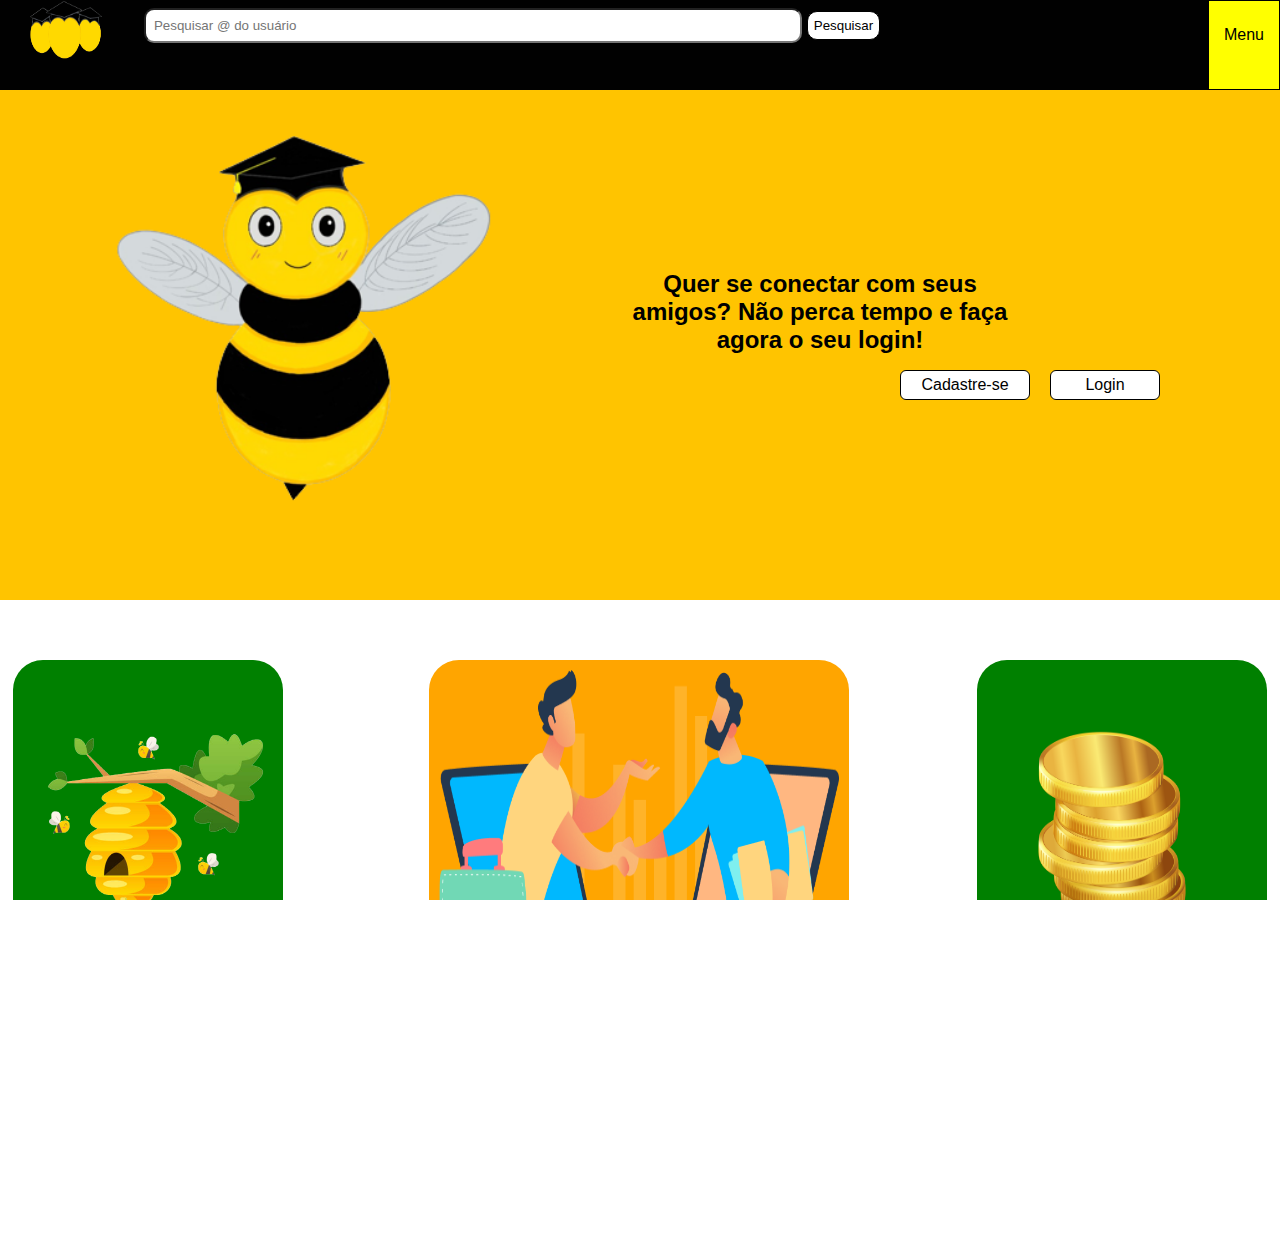
<file: index.html>
<!DOCTYPE html>
<html lang="pt-br">
<head>
    <meta charset="UTF-8">
    <meta http-equiv="X-UA-Compatible" content="IE=edge">
    <meta name="viewport" content="width=device-width, initial-scale=1.0">
    <link rel="stylesheet" type="text/css" href="style.css">
    <link rel="shortcut icon" href="logo_sem_bg.png" type="image/x-icon" />
    <script type="text/javascript" src="js.js"></script>
    <title>Bee Student</title>
</head>
<body class="body">
    <header id="header">
        <div class="header-esquerda">
                        <img id="imagem" src="logo_sem_bg.png" alt="logo do website"> </div>
        <div class="header-direita"><form action="#">
            <label for= "pesquisar"></label>
            <input class="input" type="text" name="PESQUISAR" id="pesquisar" placeholder="Pesquisar @ do usuário"> 
            <button class="buttonPesquisar" type="submit" id="hover1"> Pesquisar</button>
        </div>
            </div>
        </form></div>
      <div class="dropdown">
        <button onclick="myFunction()" class="dropbtn">Menu</button>
        <div id="myDropdown" class="dropdown-content">
          <a href="perfil.html">Perfil</a>
          <a href="bee.html">Chats</a>
          <a href="#">Lista de amigos</a>
          <a href="#">Podcasts</a>
          <a href="#">Configurações</a>
        </div>
      </div>
   </header>
 
    <section id="section"> 
    <div id="div-mascote"> 
        <img id="imagem-mascote" src="mascote-sem-bg.png" alt="mascote do website" >
          
        <aside class="aside"> 
          <center><h1 class="h1">  Quer se conectar com seus amigos? Não perca tempo e faça agora o seu login!</h1> </center> 
          <button class="buttonCadastre-se" type="submit" id="hover1"> <a href="cadastro.html" class="href-link" style="text-decoration:none">Cadastre-se</a></button>
          <button class="buttonlogin" type="submit" id="hover1"> <a href="login.html" class="href-link" style="text-decoration:none">Login</a></button>
      </aside></div> 
     
    </section>
<section id="section2"> 
  <div class="item-1">
    <img id="colmeia2" src="colmeia de baixo.png" alt="colmeia"> <h2 class="h2">Participe de várias colméias de estudo.</h2>  </div>
    <div class="item-2">
    <img id="comunicando" src="segunda-foto.png" alt="pessoas se comunicando através das telas do computador"><h2 class="h2">Se conecte com tutores mesmo de longe.</h2></div>
    <div class="item-3">
    <img id="dinheiro" src="terceira-imagem.png" alt="moeda"><h2 class="h2">Plataforma grátis.</h2></div>
    
  </div>
</div>
</div>


</section>
    <div class="container">
        <footer class="py-3 my-4">
          <ul class="nav justify-content-center border-bottom pb-3 mb-3">
            <li class="nav-item"><a href="index.html" class="nav-link" style="text-decoration:none">Ínicio</a></li>
            <li class="nav-item"><a href="#" class="nav-link" style="text-decoration:none">Sobre</a></li>
            <li class="nav-item"><a href="#" class="nav-link" style="text-decoration:none">Fale conosco </a></li>
          </ul>
          <p class="pp">    © 2022 Company, Inc</p>
        </footer>
      </div>

</body>
</html>
</file>
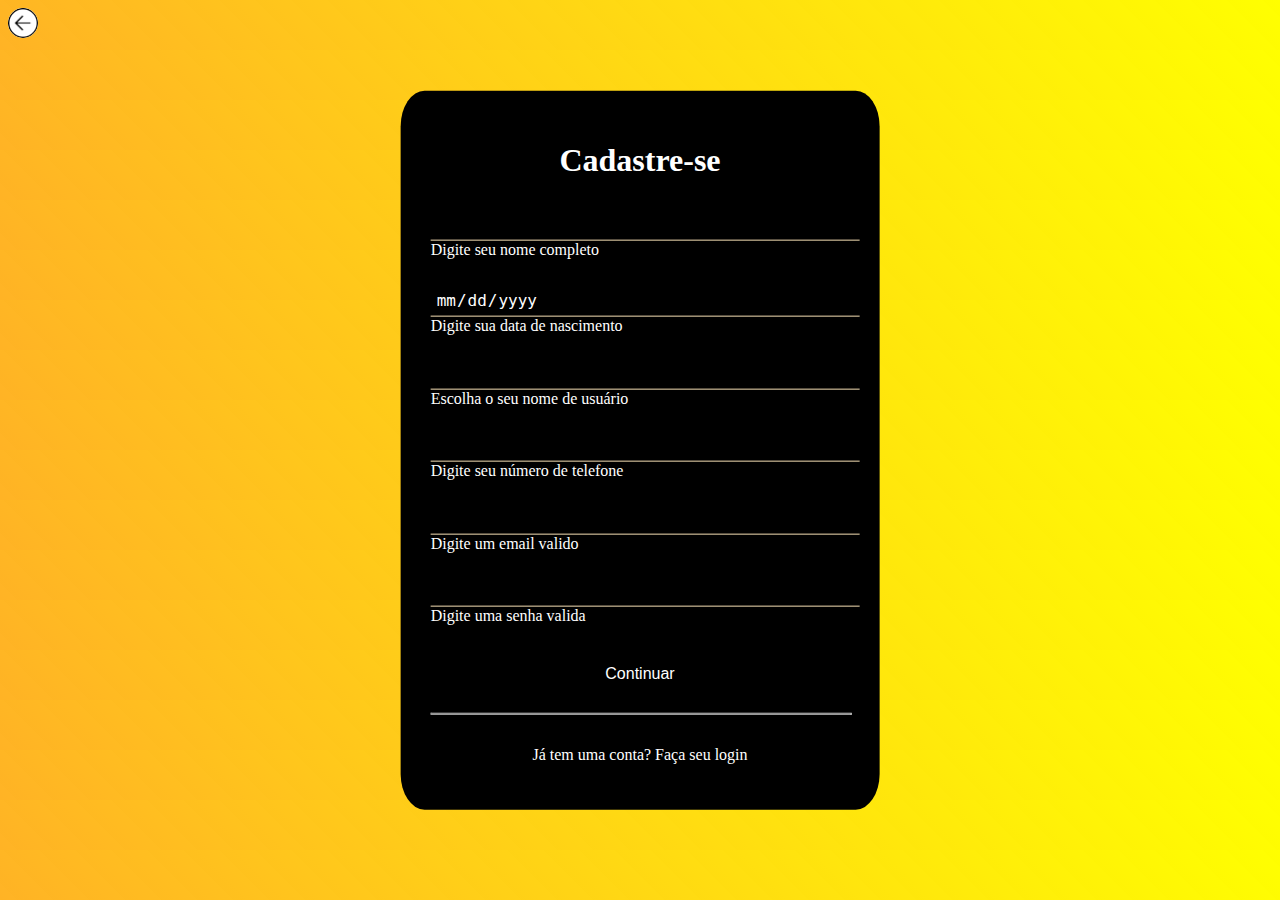
<file: cadastro.html>
<!DOCTYPE html>
<html lang="PT-BR">
<head>
    <meta charset="UTF-8">
    <meta http-equiv="X-UA-Compatible" content="IE=edge">
    <meta name="viewport" content="width=device-width, initial-scale=1.0">
    <title>Cadastro</title>
    <script src=""></script>
    <link rel="stylesheet" href="cadastro.css">
    <link rel="shortcut icon" href="logo_sem_bg.png" type="image/x-icon" />
    <script src="cadastro.js" defer></script>
    <div class="container-header">
        <a href="index.html"><img class="voltar" src="seta.png" alt="voltar"></a>
        
      </div>
</head>


<body>
    <div id = 'container'>
        <form id="card" action="">

            <h1>Cadastre-se</h1>

            <div class="label-float">
                <input type="text" id="nome" placeholder="">
                <label for="nome">Digite seu nome completo</label>
            </div>

            <div class="label-float">
                <input max="2022-12-31" type="date" id="datanasc" placeholder="">
                <label for="datanasc">Digite sua data de nascimento</label>
            </div>

            <div class="label-float">
                <input type="text" id="genero" placeholder="">
                <label for="genero">Escolha o seu nome de usuário</label>
            </div>

            <div class="label-float">
                <input type="tel" id="telefone" name="telefone">
                <label for="telefone"> Digite seu número de telefone</label>
            </div>

            <div class="label-float">
                <input type="email" id="email" placeholder="">
                <label for="email">Digite um email valido</label>
            </div>

            <div class="label-float">
                <input type="password" id="senha" placeholder="">
                <label for="senha">Digite uma senha valida</label>
            </div>

            <div class="divdobtdecontinuar">
                <button class="btcontinuar">Continuar</button>
            </div>
            
           <div>
            <hr></hr>
           </div>

            <div class="voltarparalogin">
                <p>Já tem uma conta? 
                    <a href="login.html"> Faça seu login</a>
            </div>
        </form>
</div>
    </div>
</body>
</html>
</file>
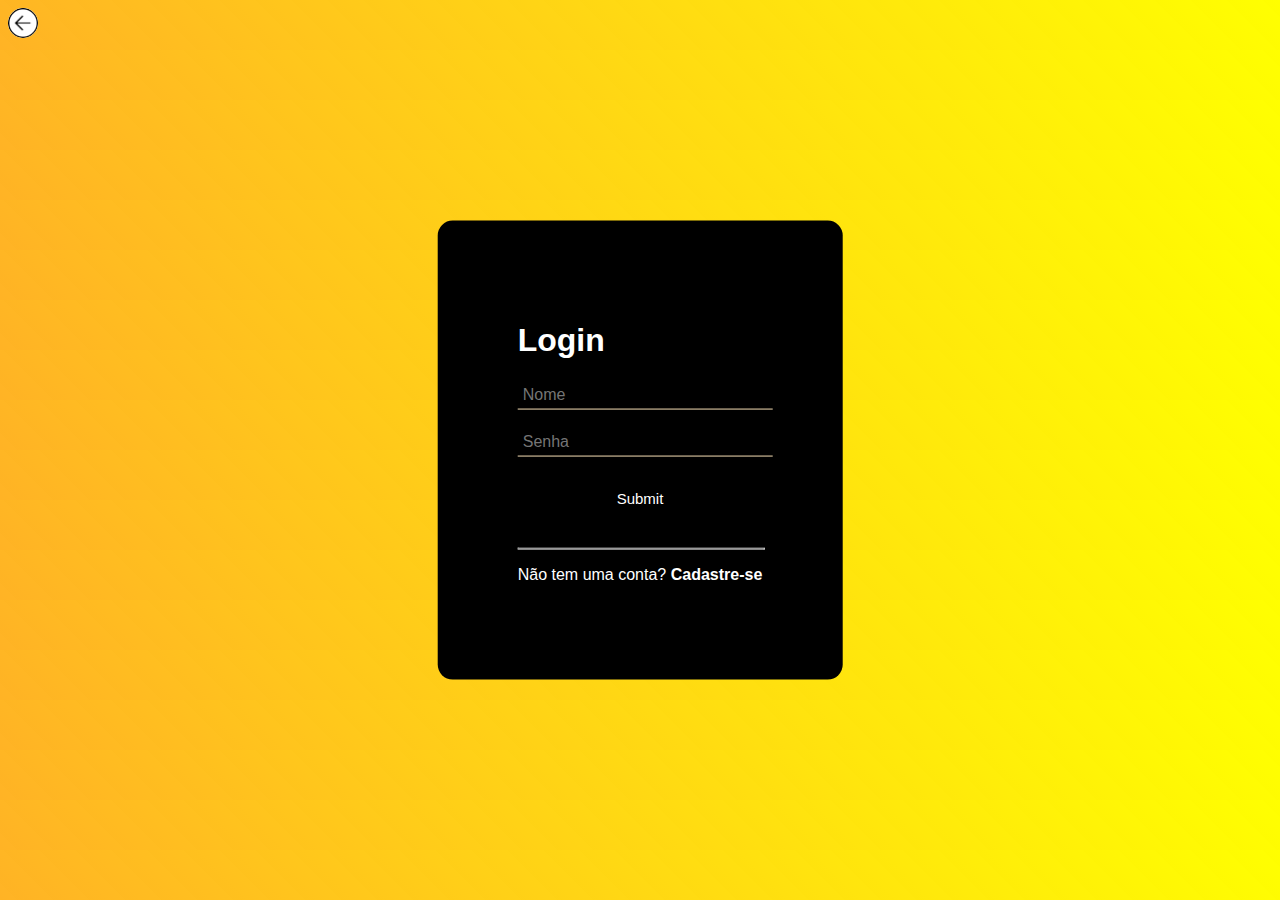
<file: login.html>
<!DOCTYPE html>
<html lang="pt-br">
<head>
    <meta charset="UTF-8">
    <meta http-equiv="X-UA-Compatible" content="IE=edge">
    <meta name="viewport" content="width=device-width, initial-scale=1.0">
    <script src="login.js"></script>
    
    <title>Login</title>
    <link rel="stylesheet" href="login.css">
    <link rel="shortcut icon" href="logo_sem_bg.png" type="image/x-icon" />
    <div class="container-header">
        <a href="index.html"><img class="voltar" src="seta.png" alt="voltar"></a>
 
      </div>
</head>
<body>
    <form>
        <h1>Login</h1>
        <input type="text" placeholder="Nome" id="login">
        <br><br>
        <input type="password" placeholder="Senha" id="senha">
        <br><br>
        <input class="button" type ="submit" onclick="logar(); return false">
        <br><br>

        <div>
            <hr></hr>
        </div>

        <p>Não tem uma conta?
            <a href=cadastro.html>Cadastre-se</a>
        </p>
    </form>
</body>
</html>
</file>
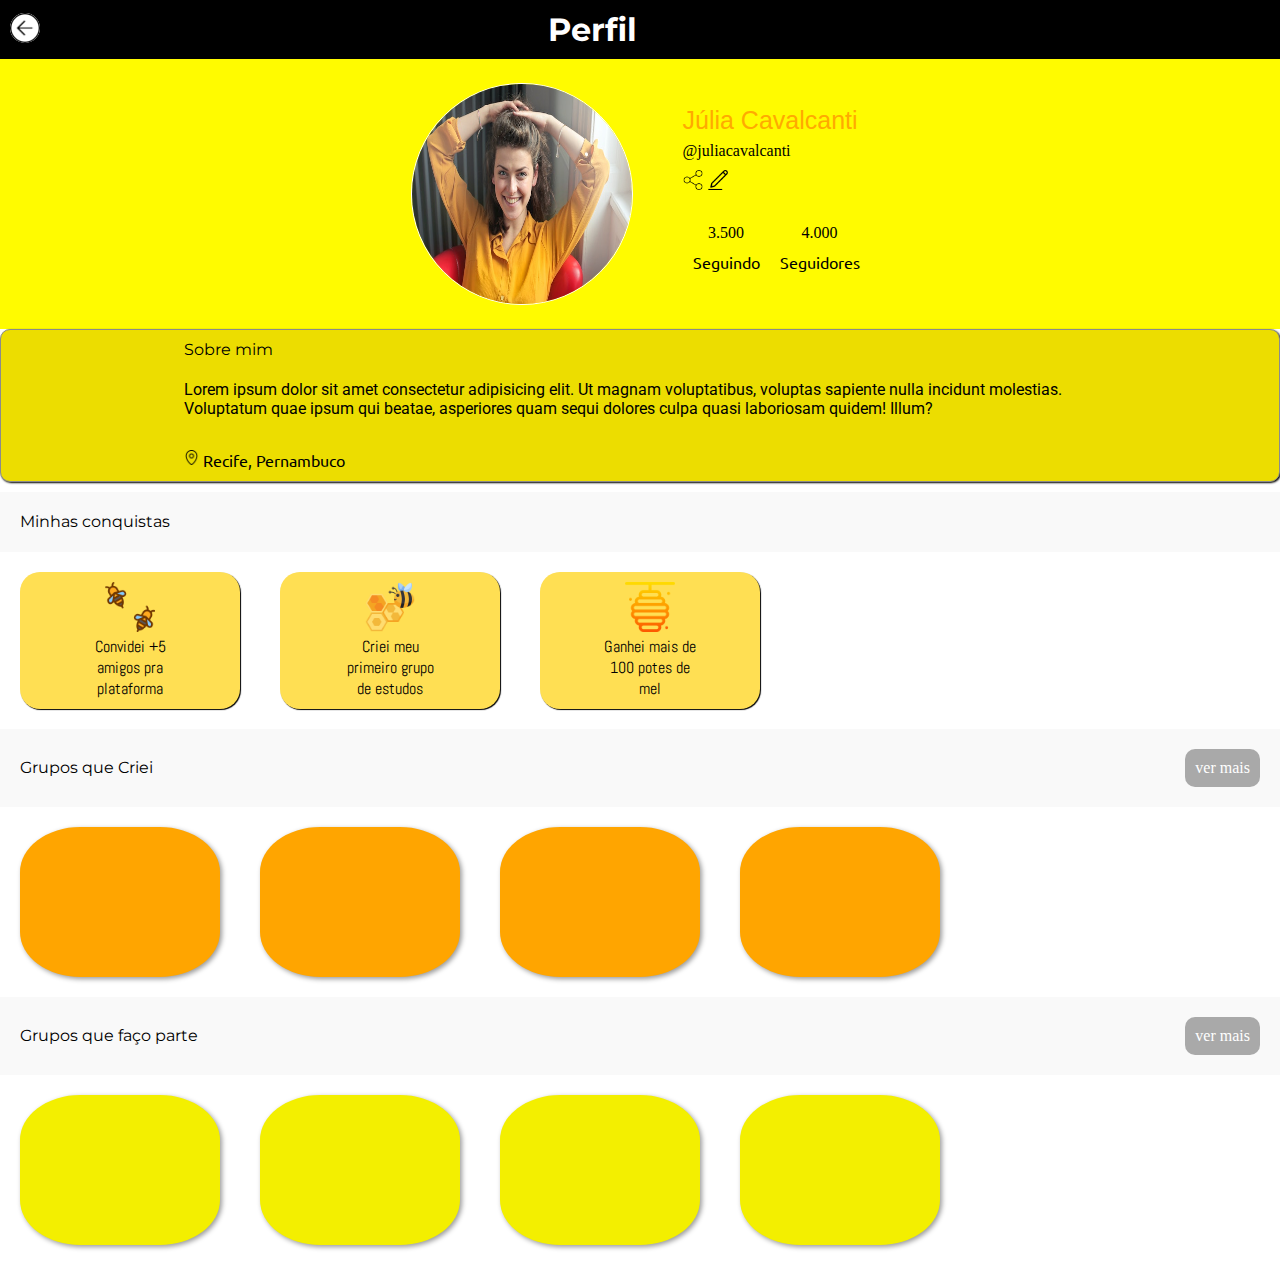
<file: perfil.html>
<!DOCTYPE html>
<html lang="pt-br">

<head>
  <meta charset="UTF-8">
  <meta http-equiv="X-UA-Compatible" content="IE=edge">
  <meta name="viewport" content="width=device-width, initial-scale=1.0">
  <link rel="stylesheet" href="perfil.css">
  <link rel="shortcut icon" href="logo_sem_bg.png" type="image/x-icon" />
  <title>Perfil</title>
</head>

<body>
  <header>
    <div class="container-header">
      <a href="index.html"><img class="voltar" src="seta.png" alt="voltar"></a>
      <h1>Perfil</h1>
    </div>
  </header>

  <main>
    <!--Compartihar-->
    <div id="container-compartilhar">
      <div>
        <!--Sair do compartilhamento-->
        <div class="container-sair-comp">
          <img id="sair-comp" src="x-lg.svg" alt="sair">
        </div>
        <!--Redes a compartilhar-->
        <section id="redes-sociais">
          <a href="#"><img src="logo-instagram.png" alt="Instagram"></a>
          <a href="#"><img src="logo-twitter.jpg" alt="Twitter"></a>
          <a href="#"><img src="logo-facebook.png" alt="Facebook"></a>
          <a href="#"><img src="logo-whatsapp.jpg" alt="Whatsapp"></a>
        </section>
      </div>
    </div>
    <!--Editar-->
    <div id="container-edit">
      <!--Sair do editar-->
      <div class="container-sair-edit">
        <img id="sair-edit" src="x-lg.svg" alt="sair">
      </div>
      <!-- Editar perfil-->
      <p class="titulo">Editar perfil</p>
      <div class="editar-foto">
        <img class="img-alterar-foto" src="person-circle.svg" alt="alterar-perfil">
        <a id="alterar-foto" href="#">Alterar foto do perfil</a>
      </div>
      <div class="container-form">
        <form>
          <div>
            <label for="nome">Nome</label><br>
            <input class="input" type="text" name="nome">
          </div>
          <div>
            <label for="nome-usuario">Nome de usuário</label><br>
            <input class="input" type="text" name="nome-usuario">
          </div>
          <div>
            <label for="sobre-mim">Sobre mim</label><br>
            <input class="input" type="text" name="sobre-mim">
          </div>
          <div>
            <label for="localização">Localização</label><br>
            <input class="input" type="text" name="localizacao">
          </div>
          <div class="container-atualizar">
            <a id="atualizar-perfil" href="#">Atualizar</a>
          </div>
        </form>
      </div>
    </div>
    <!--Perfil-->
    <section class="container-perfil">
      <!--Foto-->
      <div class="container-image-perfil">
        <img id="img-perfil" src="pexels-andrea-piacquadio-774095.jpg" alt="imagem-perfil">
      </div>
      <input type="file" id="flImage" name="flImage" accept="image/*">
      <section class="dados">
        <div>
          <!--Nome/Nome-usuario-->
          <p class="nome">Júlia Cavalcanti</p>
          <p class="nome-usuario">@juliacavalcanti</p>
          <!--Imagem Compartilhar/Editar-->
          <div class="container-opcoes">
            <div class="container-compartilhar">
              <img id="compartilhar" src="compartilhar.png" alt="compartilhar">
            </div>
            <div class="container-editar">
              <img id="editar" src="editar-texto.png" alt="editar-perfil">
            </div>
          </div>
        </div>
        <!--Seguindo/Seguidores-->
        <div class="container-seg">
          <div class="seguindo">
            <p>3.500</p>
            <p class="parag-seg">Seguindo</p>
          </div>
          <div class="seguidores">
            <p>4.000</p>
            <p class="parag-seg">Seguidores</p>
          </div>
        </div>
      </section>
    </section>

    <section class="mais-dados">
      <div class="sobre-mim">
        <p class="subtitulo">Sobre mim</p>
        <p class="frase">Lorem ipsum dolor sit amet consectetur adipisicing elit. Ut magnam voluptatibus, voluptas
          sapiente nulla incidunt molestias. Voluptatum quae ipsum qui beatae, asperiores quam sequi dolores culpa quasi
          laboriosam quidem! Illum?</p>
      </div>
      <div class="container-localizacao">
        <div class="localizacao">
          <img src="localizador-de-mapa.png" alt="localizacao">
          <p class="local">Recife, Pernambuco</p>
        </div>
      </div>
    </section>

    <section class="conquistas">
      <p class="subtitulo topicos">Minhas conquistas</p>
      <div class="container-conquistas">
        <div class="card-conq">
          <img src="abelhas.png" alt="convites">
          <p>Convidei +5<br>amigos pra<br>plataforma</p>
        </div>
        <div class="card-conq">
          <img src="abelhas(1).png" alt="grupos">
          <p>Criei meu<br>primeiro grupo<br>de estudos</p>
        </div>
        <div class="card-conq">
          <img src="colmeia.png" alt="premios">
          <p>Ganhei mais de<br>100 potes de<br>mel</p>
        </div>
      </div>
    </section>

    <section class="grupos-criados">
      <div class="topicos">
        <p class="subtitulo">Grupos que Criei</p>
        <a href="#">ver mais</a>
      </div>
      <div class="container-grupo">
        <div></div>
        <div></div>
        <div></div>
        <div></div>
      </div>
    </section>
    <section class="grupos-inseridos">
      <div class="topicos">
        <p class="subtitulo">Grupos que faço parte</p>
        <a href="#">ver mais</a>
      </div>
      <div class="container-grupo">
        <div></div>
        <div></div>
        <div></div>
        <div></div>
      </div>
    </section>
  </main>
  <script src="perfil.js"></script>
</body>

</html>
</file>
<file: style.css>
* {
    margin:0;
    padding:0;

}
.body {
    margin: 0;
   display: grid;
}

.me-2{
    margin-right: .5rem!important;
    margin-left: 80px;
    margin-top: 20px;
}

.button {
    appearance: auto;
    writing-mode: horizontal-tb !important;
    text-rendering: auto;
    color: buttontext;
    letter-spacing: normal;
    word-spacing: normal;
    line-height: normal;
    text-transform: none;
    text-indent: 0px;
    text-shadow: none;
    display: inline-block;
    text-align: center;
    align-items: flex-start;
    cursor: default;
    box-sizing: border-box;
    background-color: buttonface;
    padding: 1px 6px;
    border-width: 2px;
    border-style: outset;
    border-color: buttonborder;
    border-image: initial;
    text-align: right;
    text-decoration: none;

    
}


#header {
    height: 10vh;
    display: flex;
width: 100%;
justify-content: center;
font-family: Arial, Helvetica, sans-serif;
}

.header-esquerda {
    background-color: rgb(1, 1, 1);
 
}

.header-direita {
    background-color: rgb(1, 1, 1);
    min-height: 100%;
    align-self: right;
    flex-grow: 1;
    margin-right: 0;
}

.buttonPesquisar {
    background-color: white;
    padding: 6px;
    border-radius: 10px;
    text-decoration: none;
 
}
#hover1
{
    border: 1px solid black;

}
.input {
    background-color: white;
    width: 60%;
    padding: 8px;
    margin-top: 8px;
    border-radius: 10px;
    
}

#imagem {
    width:50%;
    height:60px;
    margin-top: 0px;
    margin-left: 30px;

  
}

#h4 {
    color: yellow;
    margin-left: 70%;
    font-family: Arial, Helvetica, sans-serif;
    text-align: center;
    }




#imagem-mascote {
    width: 400px;
    height: 400px;
    margin-top: 20px;
    margin-left:100px;
    margin-bottom: 0px;

}

#div-mascote {
    display: flex;
    justify-items: center;
    width: 100%;
    background-color: rgb(255, 196, 0);

}


.py-3{
padding-top: 1rem!important;
padding-bottom: 1rem!important;
background-color: black;
width:100%;
font-family: 'Gill Sans', 'Gill Sans MT', Calibri, 'Trebuchet MS', sans-serif;
text-decoration: none;
} 

.my-4 {
    margin-top: 1.5rem!important;
    background-color: rgb(0, 0, 0);
    width:100%;
    text-decoration: none;
}

footer {
    display: block;
}

.nav {

    --bs-nav-link-padding-y: 0.5rem;
    --bs-nav-link-font-weight: ;
    --bs-nav-link-color: var(--bs-link-color);
    --bs-nav-link-hover-color: var(--bs-link-hover-color);
    --bs-nav-link-disabled-color: #000000;
    color: #000;
    display: flex;
    flex-wrap: wrap;
    padding-left: 0;
    margin-bottom: 0;
    list-style: none;
}

dl, ol, ul {
    margin-top: 0;
  
}


ul {
    display: block;
    list-style-type: disc;
  margin-top: 10px;
    padding-inline-start: 40px;
    background-color: #000000;

}


.justify-content-center {
    justify-content: center!important;
}

.border-bottom {
    border-bottom: var(--bs-border-width) var(--bs-border-style) var(--bs-border-color)!important;
}

.container {
    
    --bs-gutter-y: 0;
    width: 100%;
    padding-right: calc(var(--bs-gutter-x) * .5);
    padding-left: calc(var(--bs-gutter-x) * .5);
    display: blocks;
    background-color: #000000;
}

.nav-item {
    margin: 20px;
    color: white;
    text-decoration: none;
    
}
.h1 {
    height: 300px;
    margin-left: 30%;
    width: 400px;
    margin-top: 180px;
    margin-bottom: 30px;
    font-family: 'Lucida Sans', 'Lucida Sans Regular', 'Lucida Grande', 'Lucida Sans Unicode', Geneva, Verdana, sans-serif;
    font-size: 24px;
}

.buttonCadastre-se {
    height: 30px;
    width: 130px;
    margin-top: 280px;
    --bs-btn-font-weight: 400;
    --bs-btn-line-height: 1.5;
    --bs-btn-color: black;
    --bs-btn-bg: white;
    --bs-btn-border-radius: 0.375rem;
    --bs-btn-hover-border-color: transparent;
    --bs-btn-box-shadow: inset 0 1px 0 rgba(255, 255, 255, 0.15),0 1px 1px rgba(0, 0, 0, 0.075);
    --bs-btn-disabled-opacity: 0.65;
    --bs-btn-focus-box-shadow: 0 0 0 0.25rem rgba(var(--bs-btn-focus-shadow-rgb), .5);
    padding: var(--bs-btn-padding-y) var(--bs-btn-padding-x);
    font-family:Arial, Helvetica, sans-serif;
    font-size: var(--bs-btn-font-size);
    font-weight: var(--bs-btn-font-weight);
    line-height: var(--bs-btn-line-height);
    color: var(--bs-btn-color);
    text-align: center;
    text-decoration: none;
     -ms-text-combine-horizontal: all;
    cursor: pointer;
    -webkit-user-select: none;
    -moz-user-select: none;
    user-select: none;
    border: var(--bs-btn-border-width) solid var(--bs-btn-border-color);
    border-radius: var(--bs-btn-border-radius);
    background-color: var(--bs-btn-bg);
    transition: color .15s ease-in-out,background-color .15s ease-in-out,border-color .15s ease-in-out,box-shadow .15s ease-in-out;
   border: #000 solid 3px;
}

#section {
    display: block;
}

.buttonlogin:hover, .buttonCadastre-se:hover {
    background-color:rgb(247, 171, 29);

}

.href-link {
    color: #000;
}

.buttonlogin {
    height: 30px;
    margin-top: 280px;
    width: 110px;
    margin-left: 20px;
    --bs-btn-font-family: ;
    --bs-btn-font-size: 1rem;
    --bs-btn-font-weight: 400;
    --bs-btn-line-height: 1.5;
    --bs-btn-color: black;
    --bs-btn-bg: white;
    --bs-btn-border-width: 3px;
    --bs-btn-border-color: transparent;
    --bs-btn-border-radius: 0.375rem;
    --bs-btn-hover-border-color: transparent;
    --bs-btn-box-shadow: inset 0 1px 0 rgba(255, 255, 255, 0.15),0 1px 1px rgba(0, 0, 0, 0.075);
    --bs-btn-disabled-opacity: 0.65;
    --bs-btn-focus-box-shadow: 0 0 0 0.25rem rgba(var(--bs-btn-focus-shadow-rgb), .5);
    padding: var(--bs-btn-padding-y) var(--bs-btn-padding-x);
    font-family: var(--bs-btn-font-family);
    font-size: var(--bs-btn-font-size);
    font-weight: var(--bs-btn-font-weight);
    line-height: var(--bs-btn-line-height);
    color: var(--bs-btn-color);
    text-align: center;
    text-decoration: none;
     -ms-text-combine-horizontal: all;
    cursor: pointer;
    -webkit-user-select: none;
    -moz-user-select: none;
    user-select: none;
    border: var(--bs-btn-border-width) solid var(--bs-btn-border-color);
    border-radius: var(--bs-btn-border-radius);
    background-color: var(--bs-btn-bg);
    transition: color .15s ease-in-out,background-color .15s ease-in-out,border-color .15s ease-in-out,box-shadow .15s ease-in-out;
    font-family:Arial, Helvetica, sans-serif;
    border:  2px solid black;
    text-decoration: none;
}

.aside {
    display: flex;
    justify-items: center;
    width: 100%;
    
}


.ul-class1 {
    justify-self: center;
    margin: 20px;
    background-color: yellow;
}

#li-menu {
    padding: 10px;
    margin-top: 20px;
    margin-bottom: 20px;
    color: #000;
}

    .li a {
        background: yellow;
        color: #000; 
        text-decoration: none; 
       
}


li {
    display: list-item;
    text-align: -webkit-match-parent;
}

.text-small {
    font-size: 85%;
}
   
.text-end {
    text-align: right!important;
}

::after {
    box-sizing: border-box;
}



.dropbtn {
    background-color: yellow;
    color: black;
    padding-top: 25px;
    padding-bottom: 15px;
    padding-left: 15px;
    padding-right: 15px;
        font-size: 16px;
    border: none;
    cursor: pointer;
  }
  
  
  .dropbtn:hover, .dropbtn:focus, .dropdown:hover {
    background-color:rgba(255, 217, 0, 0.978);
  }
  
  
  .dropdown {
    position: relative;
    margin-left: 0;
    border: 1px solid black;
    background-color: yellow;
  }
  
  .dropdown-content {
    display: none;
    position: left;
    background-color: yellow;
    min-width: 160px;
    box-shadow: 0px 8px 16px 0px rgba(0,0,0,0.2);
    z-index: 1;
    color: #000;
  }
  

  .dropdown-content a {
    color: black;
    padding: 12px 16px;
    text-decoration: none;
    display: block;
  }
  
  
  .dropdown-content a:hover {
    background-color:rgb(248, 178, 49);
}
  
.show {
    display:block;
}

.pp {
    margin-left: 10px;
    color: azure;
}

#section2 {
    margin-top: 40px;
    display: grid;
    justify-items: center;
    margin-bottom: 40px;
}

.item-1 {
    grid-row: 1/1;
    grid-column: 1/1;
    margin-top: 20px;
    margin-bottom: 20px;
width: 390px;
}

.item-2 {
    grid-row: 1/1;
    grid-column: 2/2;
    margin-top: 20px;
    margin-bottom: 20px;
}

.item-3 {
    grid-row: 1/1;
    grid-column: 3/3;
    margin-top: 20px;
    margin-bottom: 20px;
}

#colmeia2 {
    height: 300px;
    width: 250px;
    padding: 10px; 
    background-color: green;
    border-radius: 30px;
}
#comunicando {
    height: 300px;
    width: 400px;
    padding: 10px;
    background-color:  orange;
    border-radius: 30px;
}
#dinheiro {
    height: 200px;
    width: 150px;
    margin-left: 40px;
    padding-left: 60px;
    padding-right: 80px;
    padding-top: 70px;
    background-color: green;
    border-radius: 30px;
    padding-bottom: 60px;
}

.h2 {
    font-family: 'Lucida Sans', 'Lucida Sans Regular', 'Lucida Grande', 'Lucida Sans Unicode', Geneva, Verdana, sans-serif;
    justify-self: center;
    width: 70%;
    margin-left: 8px;
}
.nav-link {
    color: white;

}
.ul {
    display: block;
}
html, body {
    height: 100%;
    overflow-x: hidden;

}
</file>
<file: cadastro.css>
body{
    font-style:inherit;
    background-image: linear-gradient(45deg, rgba(255, 166, 0, 0.856),yellow );
}

#container{
    position: absolute;
    top: 50%;
    left: 50%;
    transform: translate(-50%,-50%);
    color: white;
    border-radius: 5%;
}

#card{
    color: white;
    background-color: black;
    padding: 30px;
    border-radius: 5%;
}

h1{
    text-align: center;
    margin-bottom: 20px;
}

.label-float input{
    color: white;
    background-color: black;
    width: 100%;
    padding: 5px 5px;
    display: inline-block;
    border: 0;
    border-bottom: 1px solid wheat;
    outline: none;
    font-size: 16px;
    transition: all .3s ease-out;
    border-radius: 0;
}

.label-float{
    color: rgb(255, 255, 255);
    position: relative;
    padding-top: 13px;
    margin-top: 3%;
    margin-bottom: 3%;
}

.btcontinuar{
    background-color: transparent;
    border: none;
    color: white;
    padding: 7px;
    margin-top: 20px;
    font-size: 12pt;
    cursor: pointer;
    margin-bottom: 15px;
}

.btcontinuar:hover{
    color: yellow;
    transition: all .5s ease-out;
}

.divdobtdecontinuar{
    display: flex;
    justify-content: center;
}

hr{
    width: 100%;
}

.voltarparalogin{
    display: flex;
    justify-content: center;
    margin-top: 15px;
}

a{
    color: white;
    text-decoration: none;
    transition: all .5s ease-out;
}

a:hover{
    color: yellow;
}

.voltar{
    background-color: white;
    width: 30px;
    height: 30px;
    border-radius: 50%;
    transition: .5s;
    cursor: pointer;
  }
  
.voltar:hover{
    transform: scale(1.1,1.1);
  }
</file>
<file: login.css>
body{
    font-family: Arial, Helvetica, sans-serif;
    background-image: linear-gradient(45deg, rgba(255, 166, 0, 0.856),yellow );
}
form{
    background-color: black;
    position: absolute;
    top: 50%;
    left: 50%;
    transform: translate(-50%,-50%);
    padding: 80px;
    border-radius: 15px;
    color: white;
}
input{
    color: white;
    background-color: black;
    width: 100%;
    padding: 5px 5px;
    display: inline-block;
    border: 0;
    border-bottom: 1px solid wheat;
    outline: none;
    font-size: 16px;
    transition: all .3s ease-out;
    border-radius: 0;
}
.button {
    background-color: rgba(0, 0, 0, 0.9);
    border: none;
    padding: 15px;
    width: 100%;
    border-radius: 10px;
    color: white;
    font-size: 15px;
}
.button:hover{
    color: yellow;
    transition: all .5s ease-out;
}
a{
    color: white;
    font-weight: bold;
    text-decoration: none;
    transition: all .5s ease-out;
}
a:hover {
    color: yellow;
}

hr{
    width: 100%;
}

.voltar{
    background-color: white;
    width: 30px;
    height: 30px;
    border-radius: 50%;
    transition: .5s;
    cursor: pointer;
  }
</file>
<file: perfil.css>
@import url('https://fonts.googleapis.com/css2?family=Montserrat:wght@200&display=swap');
@import url('https://fonts.googleapis.com/css2?family=Roboto:ital,wght@1,300&display=swap');
@import url('https://fonts.googleapis.com/css2?family=Ubuntu&display=swap');
@import url('https://fonts.googleapis.com/css2?family=Abel&display=swap');

:root{
  --font-topicos: 'Montserrat', sans-serif;
  --font-sobre-mim: 'Roboto', sans-serif;
  --font-minha-conquistas: 'Abel', sans-serif;
}

*{
  margin: 0px;
  padding: 0px;
}

.container-header{
  display: grid;
  color: white;
  background-color: rgb(0, 0, 0);
  padding: 10px;
  text-align: center;
  font-family: var(--font-topicos);
  grid-template-rows: 1fr;
  grid-template-columns: .1fr .8fr;
  align-items: center;
}

.container-header>a{
  padding-right: 100px;
}

.voltar{
  background-color: white;
  width: 30px;
  height: 30px;
  border-radius: 50%;
  transition: .5s;
  cursor: pointer;
}

.voltar:hover{
  transform: scale(1.1,1.1);
}

.container-perfil{
  background-color: rgb(255, 251, 0);
  display: flex;
  flex-wrap: wrap;
  justify-content: center;
  align-items: center;
  height: 30vh;
}

input[type='file']{
  display: none;
}

.container-perfil>section{
  margin-left: 50px;
}

.container-image-perfil{
  border: 1px solid rgb(255, 255, 255);
  border-radius: 50%;
  width: 100%;
  max-width:220px; 
  height:220px;
  transition: .5s;
}

.container-image-perfil:hover{
  opacity: .7;
}

#img-perfil{
  width: 220px;
  height: 220px;
  border-radius: 50%;
  cursor: pointer;
}

.nome{
  margin-bottom: 7px;
  color: rgb(255, 170, 0);
  font-family: 'Arial', sans-serif;
  font-size: 25px;
}

.nome-usuario{
  margin-right: 5px;
  display: inline;
}

.container-opcoes{
  margin-top: 10px;
  display: flex;
  justify-content: left;
}

.container-opcoes>div>img{
  width: 20px;
  cursor: pointer;
  transition: 1s;
}

.container-opcoes>div>img:hover{
  transform: scale(1.4,1.4);
}

.container-editar{
  margin-left: 5px;
}

.container-seg{
  margin-top: 20px;
  display: flex;
}

.seguindo>.parag-seg, .seguidores>.parag-seg{
  font-family: 'Ubuntu', sans-serif;
  text-align: center;  
}

.seguindo>p, .seguidores>p{
  margin: 10px;
  text-align: center;
}

.mais-dados{
  padding-top: 10px;
  display: grid;
  grid-template-rows: 1fr .3fr;
  grid-template-columns: .2fr 1fr .2fr;
  box-shadow: 1px 1px 2px rgb(0, 0, 0);
  border: 1px solid rgb(139, 139, 139);
  border-radius: 10px;
  background-color: rgb(236, 221, 0);
}

.sobre-mim{
  grid-column: 2/2;
}

.subtitulo{
  font-family: var(--font-topicos);
  line-height: 20px;
}

.frase{
  margin-top: 20px;
  font-family: var(--font-sobre-mim);
}

.container-localizacao{
  grid-column: 2/2;
  margin-top: 30px;
}

.localizacao{
  margin-bottom: 10px;
}

.localizacao>p{
  font-family: 'Ubuntu', sans-serif;
  display: inline;
}

.mais-dados img{
  margin-right: 2px;
  margin: 2px 0px;
  width: 15px;
}

.conquistas{
  margin-top: 10px;
  display: grid;
  grid-template-rows: repeat(2,0.2fr);
  grid-template-columns: repeat(3, 1fr);
  text-align: center;
}

.conquistas>p{
  grid-column: span 3;
}

.topicos{
  background-color: rgba(240, 240, 240, 0.409);
  padding: 20px;
  display: flex;
  align-items: center;
  justify-content: space-between;
}

.topicos>a{
  border-radius: 10px;
  color: rgb(255, 255, 255);
  background-color: rgba(131, 131, 131, 0.679);
  text-decoration: none;
  padding: 10px;
  transition: 1s;
}

.topicos>a:hover{
  background-color: #888888;
}

.container-conquistas{
  display: flex;
  flex-wrap: wrap;
  grid-column: 1/-1;
}

.card-conq{
  background-color: rgb(255, 223, 83);
  width: 200px;
  margin: 20px;
  padding: 10px;
  border-radius: 20px;
  box-shadow: 1px 1px 1px black;
  transition: .5s;
}

.card-conq>img{
  width: 50px;
}

.card-conq>p{
  font-family: var(--font-minha-conquistas);
}

.card-conq:hover{
  background-color: #e7d800;
}

.container-grupo{
  display: flex;
  flex-wrap: wrap; 
}

.container-grupo>div{
  margin: 20px;
  width: 200px;
  height: 150px;
  border-radius: 30%;
  cursor: pointer;
  box-shadow: 2px 2px 5px rgba(0, 0, 0, 0.400);
  box-sizing: border-box;
  transition: transform .5s, box-shadow 2s;
}

.container-grupo>div:hover{
  border: 2px solid rgba(255, 255, 255, 0.623);
  transform: scale(1.1,1.1);
  box-shadow: 5px 5px 10px rgba(0, 0, 0, 0.603);

}

.grupos-criados>.container-grupo>div{
  background-color: orange;
}

.grupos-criados>.container-grupo>div:hover{
  background-color: rgb(255, 187, 60);
}

.grupos-inseridos>.container-grupo>div{
  background-color: rgb(243, 239, 0);
}

.grupos-inseridos>.container-grupo>div:hover{
  background-color: rgb(255, 255, 0);
}

/* Compartilhar */
#container-compartilhar{
  position: absolute;
  margin-top: 10rem;
  margin-left: 1rem;
  background-color: rgb(255, 255, 255);
  height: 30vh;
  width: 90vw;
  border: 2px solid orange;
  box-shadow: 1px 1px 1px rgba(0, 0, 0, 0.658);
  border-radius: 100px;
  z-index: 1;
  animation-name: transicao_comp;
  animation-duration: 2s;
  display: none;
}

#container-compartilhar>div{
  display: grid;
  grid-template-rows: 3rem 1fr;
  grid-template-columns: .1fr 1fr .2fr;
}

.container-sair-comp{
  grid-column: 3/3;
  align-self: flex-end;
}

#sair-comp{
  width: 25px;
  cursor: pointer;
  transition: .5s;
}

#sair-comp:hover{
  transform: scale(1.2,1.2);
}

#redes-sociais{
  grid-row: 2/2;
  grid-column: 2/2;
  justify-self: center;
}

#redes-sociais img{
  width: 8vw;
  margin: 10px;
  border-radius: 30%;
  box-shadow: 2px 2px 5px rgba(0, 0, 0, 0.400);
  box-sizing: border-box;
  transition: transform .5s, box-shadow 2s;
}

#redes-sociais img:hover{
  border: 2px solid rgba(255, 255, 255, 0.623);
  transform: translate(-3px,-3px);
  box-shadow: 5px 5px 10px rgba(0, 0, 0, 0.603);
}

/* Editar */
#container-edit{
  position: absolute;
  background-color: rgb(255, 255, 255);
  height: 100vh;
  width: 100vw;
  display: none;
  z-index: 1;
}

.container-sair-edit{
  margin: 20px;
  text-align: right;
}

#sair-edit{
  width: 25px;
  cursor: pointer;
  transition: .5s;
}

#sair-edit:hover{
  transform: scale(1.2,1.2);
}

.titulo{
  text-align: center;
  font-family: var(--font-topicos);
  font-weight: bolder;
  font-size: 30px;
  margin-bottom: 30px;
}

.editar-foto{
  text-align: center;
}

.img-alterar-foto{
  width: 150px;
  cursor: pointer;
  transition: 1s;
}

.img-alterar-foto:hover{
  transform: scale(1.1,1.1);
}

#alterar-foto{
  margin-top: 10px;
  display: block;
  color: rgb(175, 114, 0);
  text-decoration: none;
}

#alterar-foto:hover{
  color: rgb(204, 133, 0);
}

.container-form{
  display: grid;
  grid-template-rows: 1fr;
  grid-template-columns: 40vw 1fr;
}

form{
  grid-column: 2/2;
  margin-top: 2rem;
}

form>div{
  margin-bottom: 10px;
}

.form>div>label{
  font-family: Arial;
}

.input{
  border: none;
  border-bottom: 1px solid black;
  width: 25vw;
  transition: 1s;
}

.input:hover{
  width: 35vw;
}

.container-atualizar{
  margin-top: 5rem;
  text-align: center;
  padding: 5px;
  background-color: rgb(255, 190, 70);
  border-radius: 100px;
  width: 20vw;
  cursor: pointer;
  transition: 1s;
}

.container-atualizar:hover{
  transform: scale(1.1,1.1);
}

#atualizar-perfil{
  text-decoration: none;
  color: rgb(0, 0, 0);
}


@keyframes transicao_comp {
  0%{transform: scale(0,0);}
  100%{transform: scale(1,1);}
}

@media (max-width: 518px) {
  .container-perfil{
    height: 500px;
    justify-content: center;
  }
  .dados{
    padding: 0px 100%; 
    margin-right: 30px;

  }
  .container-image-perfil{
    margin-top: 10px;
  }
}
</file>
